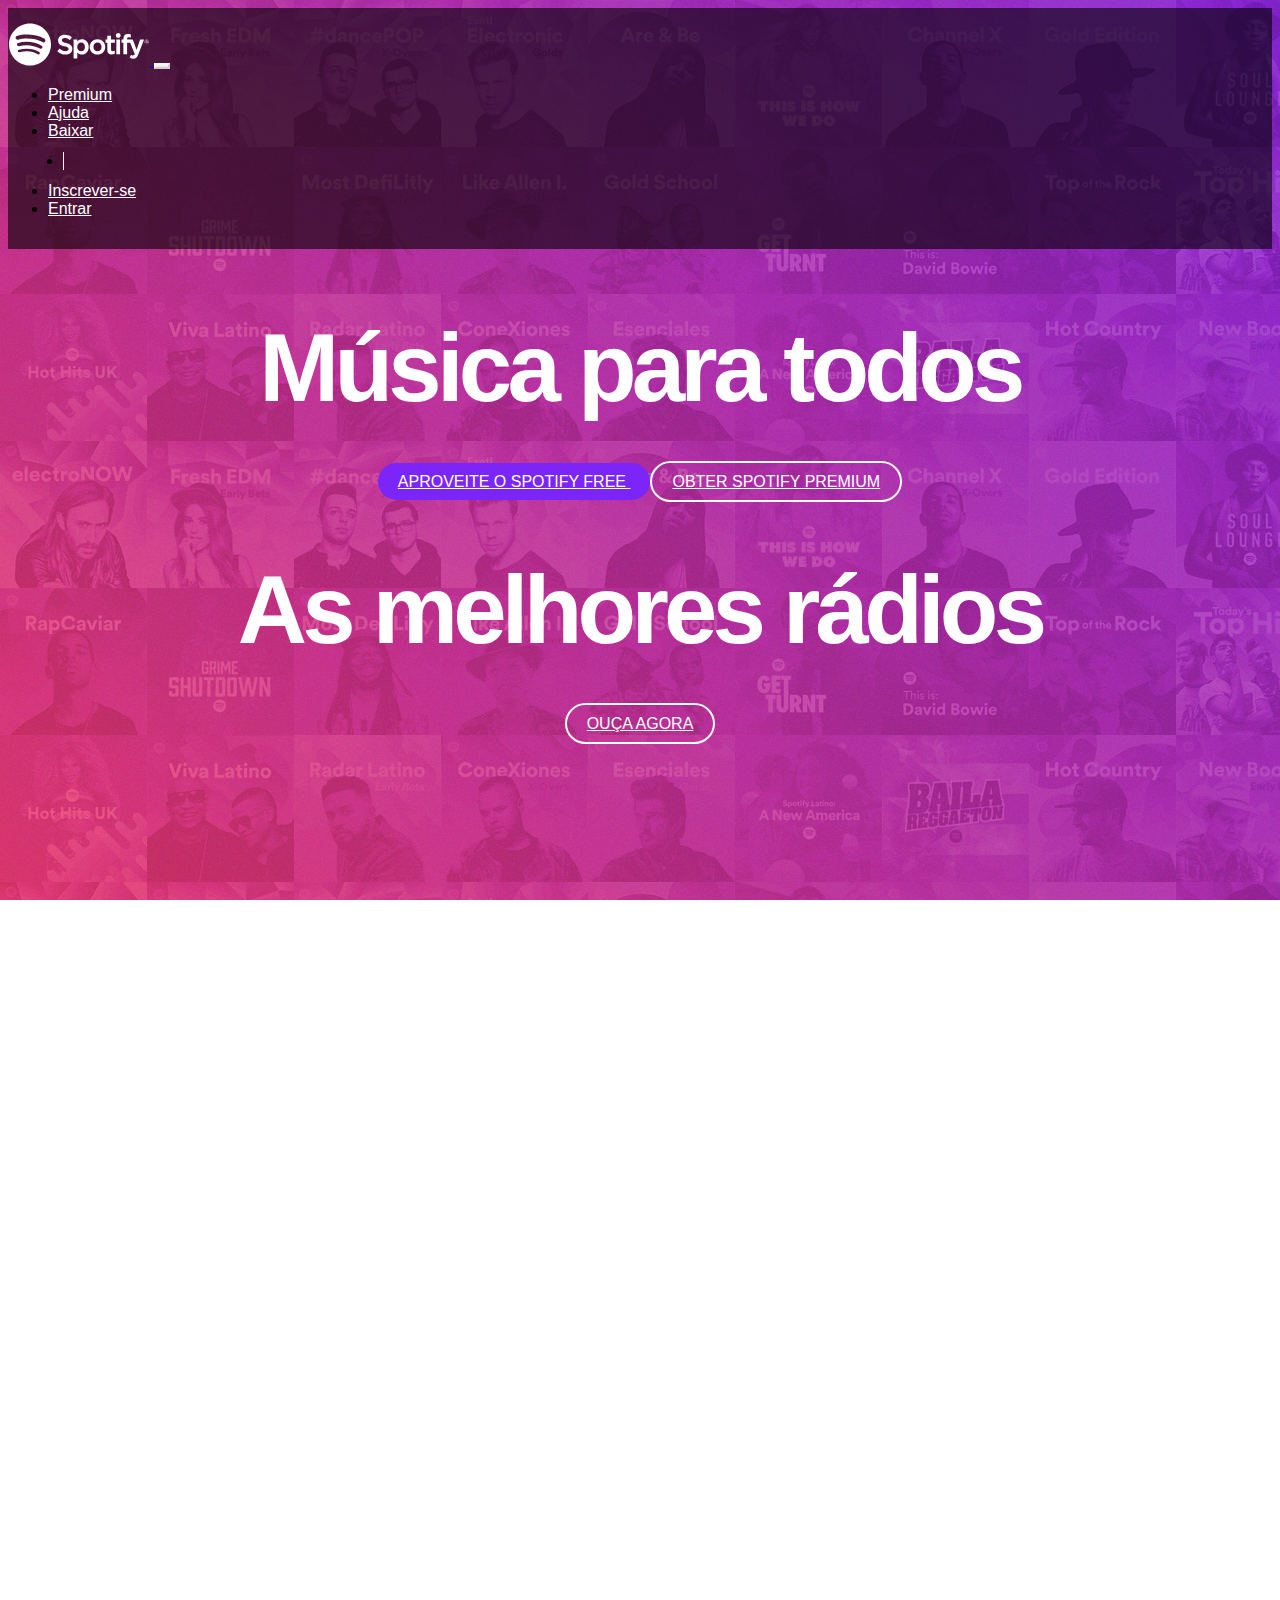
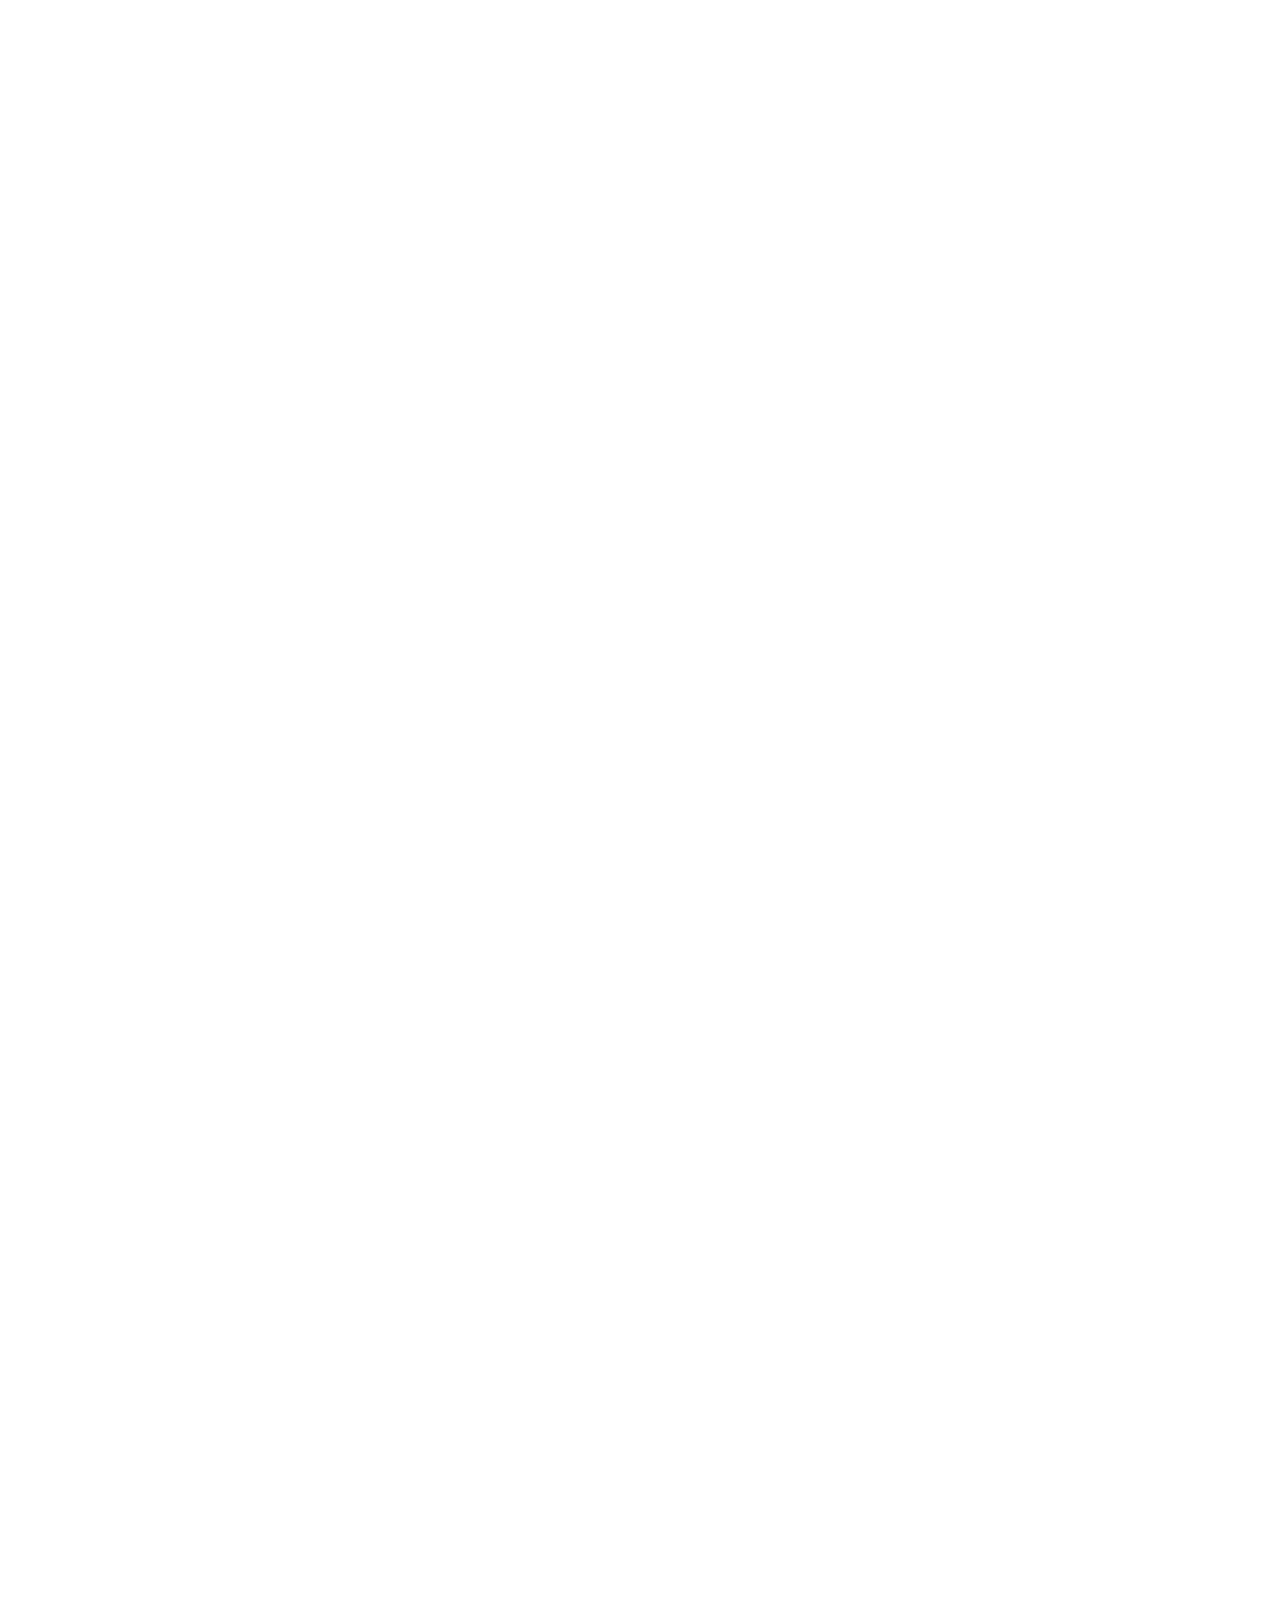
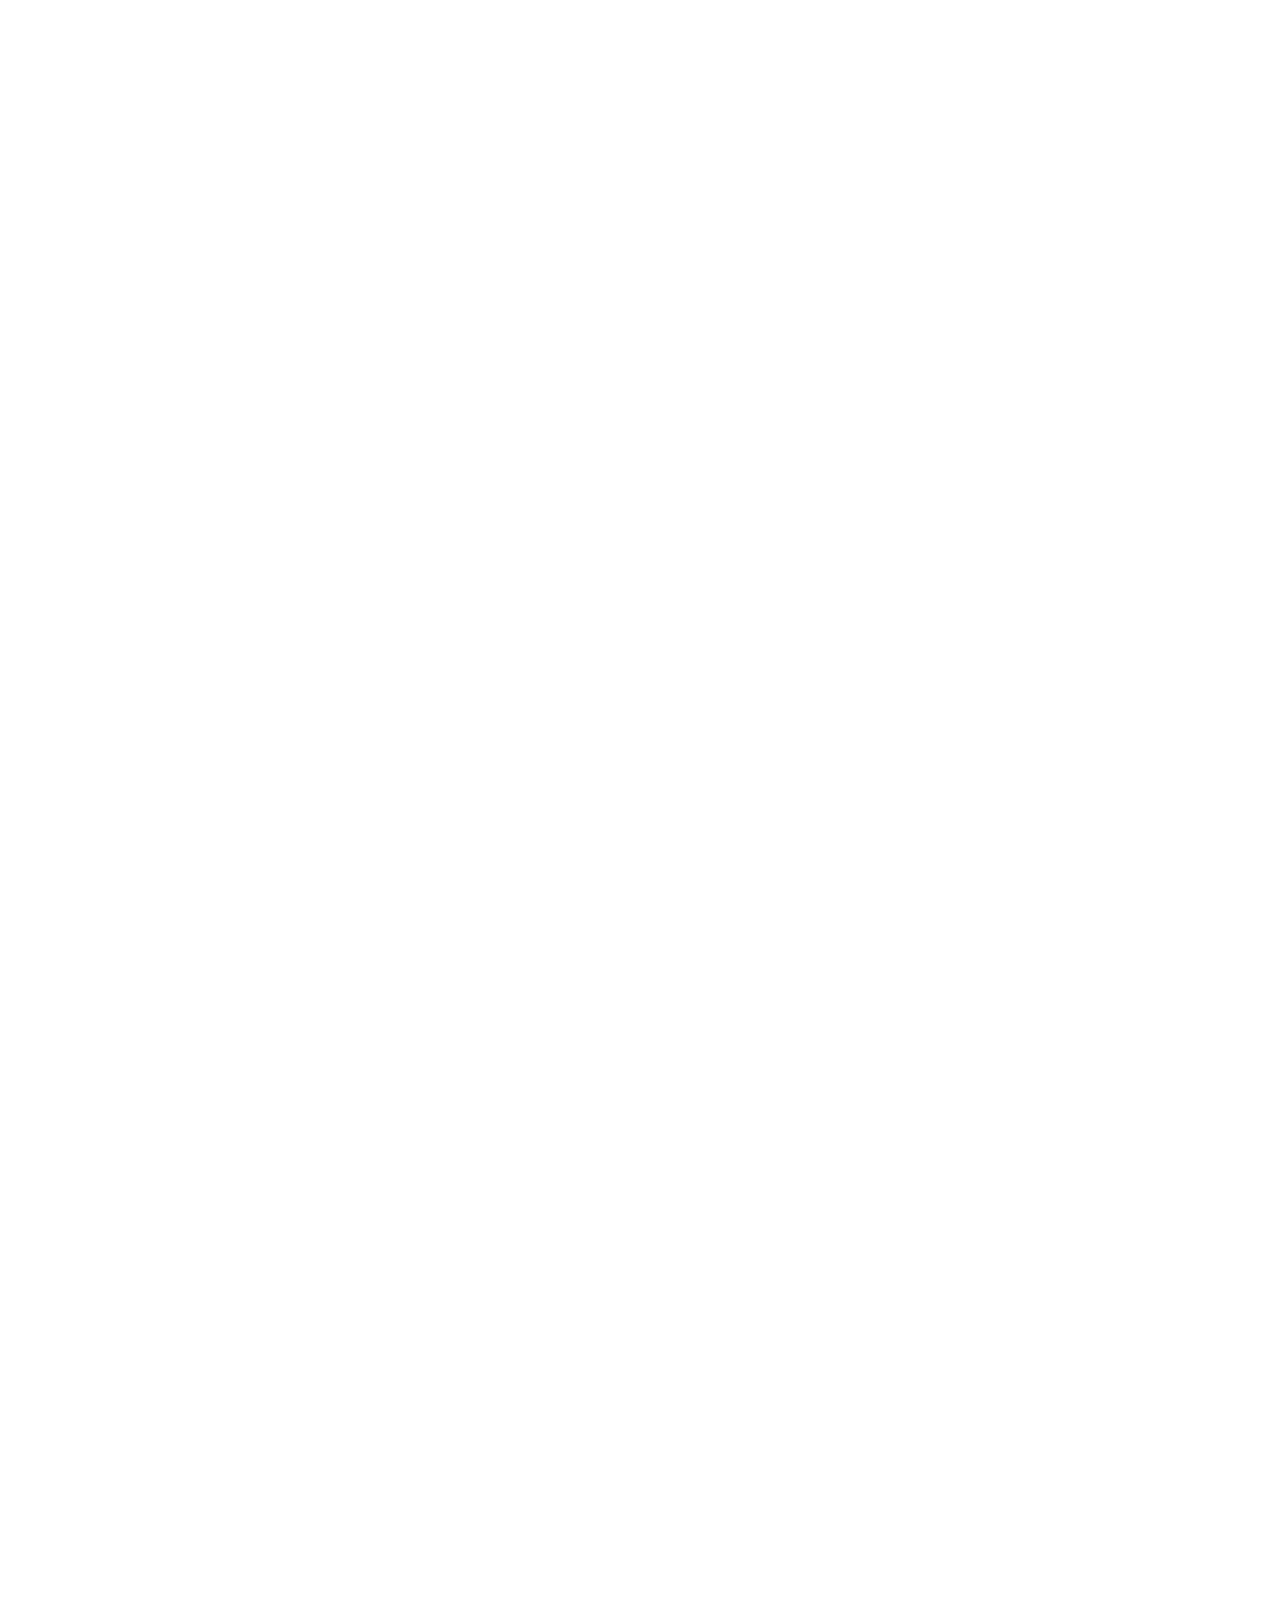
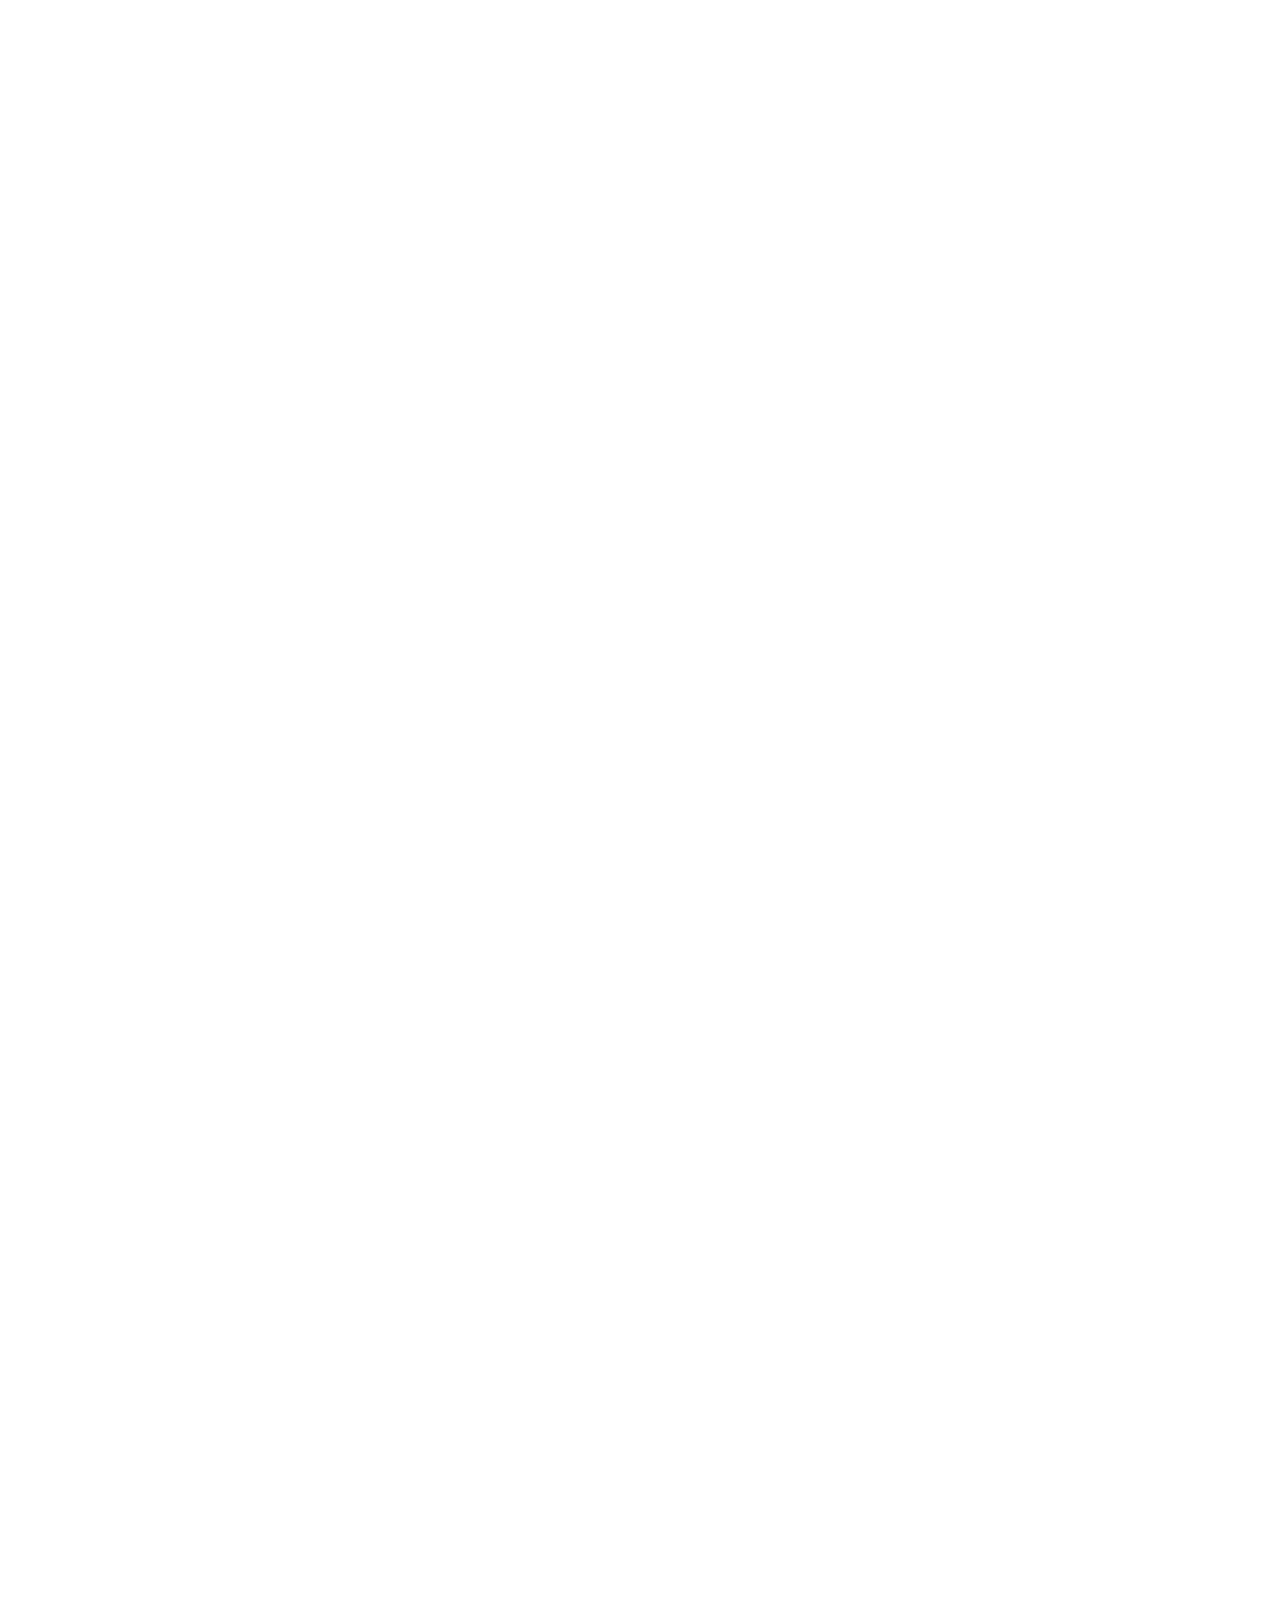
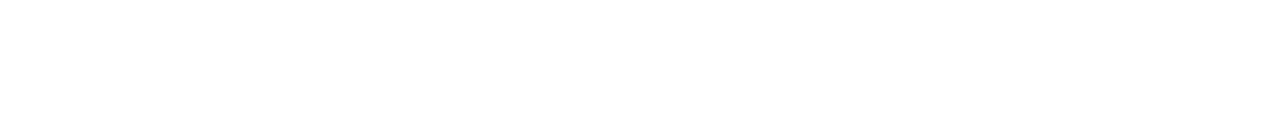
<file: projeto-inicial-spotify/index.html>
<!DOCTYPE html>
<html lang="pt-br">
  <head>
    <!-- Meta tags Obrigatórias -->
    <meta charset="utf-8">
    <meta name="viewport" content="width=device-width, initial-scale=1, shrink-to-fit=no">

    <!-- Bootstrap CSS -->
    <link rel="stylesheet" href="https://stackpath.bootstrapcdn.com/bootstrap/4.1.3/css/bootstrap.min.css" integrity="sha384-MCw98/SFnGE8fJT3GXwEOngsV7Zt27NXFoaoApmYm81iuXoPkFOJwJ8ERdknLPMO" crossorigin="anonymous">

    <!-- Font Awesome -->
    <link rel="stylesheet" href="https://use.fontawesome.com/releases/v5.3.1/css/all.css" integrity="sha384-mzrmE5qonljUremFsqc01SB46JvROS7bZs3IO2EmfFsd15uHvIt+Y8vEf7N7fWAU" crossorigin="anonymous">

    <!-- HTML5Shiv -->
    <!--[if lt IE 9]>
      <script src="https://oss.maxcdn.com/html5shiv/3.7.2/html5shiv.min.js"></script>
    <![endif]-->

    <!-- Estilo customizado -->
    <link rel="stylesheet" type="text/css" href="css/estilo.css">

    <title>Música para todos - Spotify</title>
    <link rel="icon" href="imagens/favicon.png">
  </head>
  <body>
    
    <header><!-- inicio Cabecalho -->
      <nav class="navbar navbar-expand-md navbar-light fixed-top navbar-transparente">
        <div class="container">
          
          <a href="index.html" class="navbar-brand">
            <img src="imagens/spotify.svg" width="142">
          </a>

          <button class="navbar-toggler" data-toggle="collapse" data-target="#nav-principal">
            <i class="fas fa-bars text-white"></i>
          </button>

          <div class="collapse navbar-collapse" id="nav-principal">
            <ul class="navbar-nav ml-auto">
              <li class="nav-item">
                <a href="" class="nav-link">Premium</a>
              </li>
              <li class="nav-item">
                <a href="" class="nav-link">Ajuda</a>
              </li>
              <li class="nav-item">
                <a href="" class="nav-link">Baixar</a>
              </li>

              <li class="nav-item divisor"></li>

              <li class="nav-item">
                <a href="cadastro.html" class="nav-link">Inscrever-se</a>
              </li>
              <li class="nav-item">
                <a href="login.html" class="nav-link">Entrar</a>
              </li>
            </ul>
          </div>

        </div>
      </nav>
    </header><!--/fim Cabecalho -->

    <section id="home" class="d-flex"><!--home -->
      <div class="container align-self-center"><!--container -->
        <div class="row"><!--row -->
          <div class="col-md-12 capa">
            
            <div id="carousel-spotify" class="carousel slide" data-ride="carousel">
              <div class="carousel-inner"><!--Inner -->
                
                <div class="carousel-item active">
                  <h1>Música para todos</h1>
                  <a href="" class="btn btn-lg btn-custom btn-roxo">
                    Aproveite o Spotify Free
                  </a>

                  <a href="" class="btn btn-lg btn-custom btn-branco">
                    Obter Spotify Premium
                  </a>
                </div>

                <div class="carousel-item">
                  <h1>As melhores rádios</h1>
                  <a href="" class="btn btn-lg btn-custom btn-branco">
                    <i class="fas fa-music"></i> Ouça agora
                  </a>
                </div>

              </div><!--/Inner -->

              <!-- Controles -->
              <a href="#carousel-spotify" class="carousel-control-prev" data-slide="prev">
                <i class="fas fa-angle-left fa-3x"></i>
              </a>

              <a href="#carousel-spotify" class="carousel-control-next" data-slide="next">
                <i class="fas fa-angle-right fa-3x"></i>
              </a>

            </div>

          </div>
        </div><!--/row -->
      </div><!--/container -->
    </section><!--/home -->

    <section id="servicos" class="caixa">
      <div class="container">
        <div class="row">
          <div class="col-md-6">
            <div class="row albuns">
              <div class="col-md-6">
                <img src="imagens/img1.jpg" class="img-fluid">
              </div>
              <div class="col-md-6">
                <img src="imagens/img2.jpg" class="img-fluid">
              </div>
            </div>
            <div class="row albuns">
              <div class="col-md-6">
                <img src="imagens/img3.jpg" class="img-fluid">
              </div>
              <div class="col-md-6">
                <img src="imagens/img4.jpg" class="img-fluid">
              </div>
            </div>
          </div>
          <div class="col-md-6">
            
            <h2>O que o Spotify tem?</h2>

            <h3>Músicas</h3>
            <p>O Spotify tem milhões de músicas. Escute seus sons favoritos, descubra novas músicas e reúna seus favoritos em um só lugar.</p>

            <h3>Playlists</h3>
            <p>No Spotify você encontra uma playlist para cada momento. Todas feitas por fanáticos e especialistas da música.</p>

            <h3>Novos lançamentos</h3>
            <p>Escute os novos lançamentos de singles e álbuns da semana e veja o que está bombando no Top 50.</p>

          </div>
        </div>
      </div>
    </section>


    <section id="recursos" class="caixa">
      <div class="container">
        <div class="row">
          <div class="col-md-4">

            <h2>Fácil</h2>
            <h3>Buscar</h3>
            <p>Já sabe o que quer escutar? É só procurar e apertar o play.
            </p>

            <h3>Navegar</h3>
            <p>Veja os novos lançamentos, o que está bombando nas paradas e as melhores playlists para o seu momento.
            </p>

            <h3>Descobrir</h3>
            <p>Curta músicas novas toda segunda-feira com uma playlist personalizada pra você. Ou relaxe e curta uma das rádios.
            </p>

          </div>
          <div class="col-md-8">
            <div class="row rotacionar">
              <div class="col-md-6">
                <img src="imagens/iphone1.png" class="img-fluid">
              </div>
              <div class="col-md-6">
                <img src="imagens/iphone2.png" class="img-fluid">
              </div>
            </div>
          </div>
        </div>
      </div>
    </section>

    <footer>
      <div class="container">
        <div class="row">
          <div class="col-md-2">
            <img src="imagens/spotify.svg" width="142">
          </div>
          <div class="col-md-2">
            <h4>company</h4>
            <ul class="navbar-nav">
              <li><a href="">Sobre</a></li>
              <li><a href="">Empregos</a></li>
              <li><a href="">Imprensa</a></li>
              <li><a href="">Novidades</a></li>
            </ul>
          </div>
          <div class="col-md-2">
            <h4>comunidades</h4>
            <ul class="navbar-nav">
              <li><a href="">Artistas</a></li>
              <li><a href="">Desenvolvedores</a></li>
              <li><a href="">Marcas</a></li>
            </ul>
          </div>
          <div class="col-md-2">
            <h4>links uteis</h4>
            <ul class="navbar-nav">
              <li><a href="">Ajuda</a></li>
              <li><a href="">Presentes</a></li>
              <li><a href="">Player da web</a></li>
            </ul>
          </div>
          <div class="col-md-4">
            <ul>
              <li>
                <a href="https://www.facebook.com/SpotifyBrasil/"><img src="imagens/facebook.png"></a>
              </li>
              <li>
                <a href="https://x.com/spotify"><img src="imagens/twitter.png"></a>
              </li>
              <li>
                <a href="https://www.instagram.com/spotify/"><img src="imagens/instagram.png"></a>
              </li>
            </ul>
          </div>
        </div>
      </div>
    </footer>

    <!-- JavaScript (Opcional) -->
    <!-- jQuery primeiro, depois Popper.js, depois Bootstrap JS -->
    <script src="https://code.jquery.com/jquery-3.3.1.slim.min.js" integrity="sha384-q8i/X+965DzO0rT7abK41JStQIAqVgRVzpbzo5smXKp4YfRvH+8abtTE1Pi6jizo" crossorigin="anonymous"></script>
    <script src="https://cdnjs.cloudflare.com/ajax/libs/popper.js/1.14.3/umd/popper.min.js" integrity="sha384-ZMP7rVo3mIykV+2+9J3UJ46jBk0WLaUAdn689aCwoqbBJiSnjAK/l8WvCWPIPm49" crossorigin="anonymous"></script>
    <script src="https://stackpath.bootstrapcdn.com/bootstrap/4.1.3/js/bootstrap.min.js" integrity="sha384-ChfqqxuZUCnJSK3+MXmPNIyE6ZbWh2IMqE241rYiqJxyMiZ6OW/JmZQ5stwEULTy" crossorigin="anonymous"></script>
  </body>
</html>
</file>
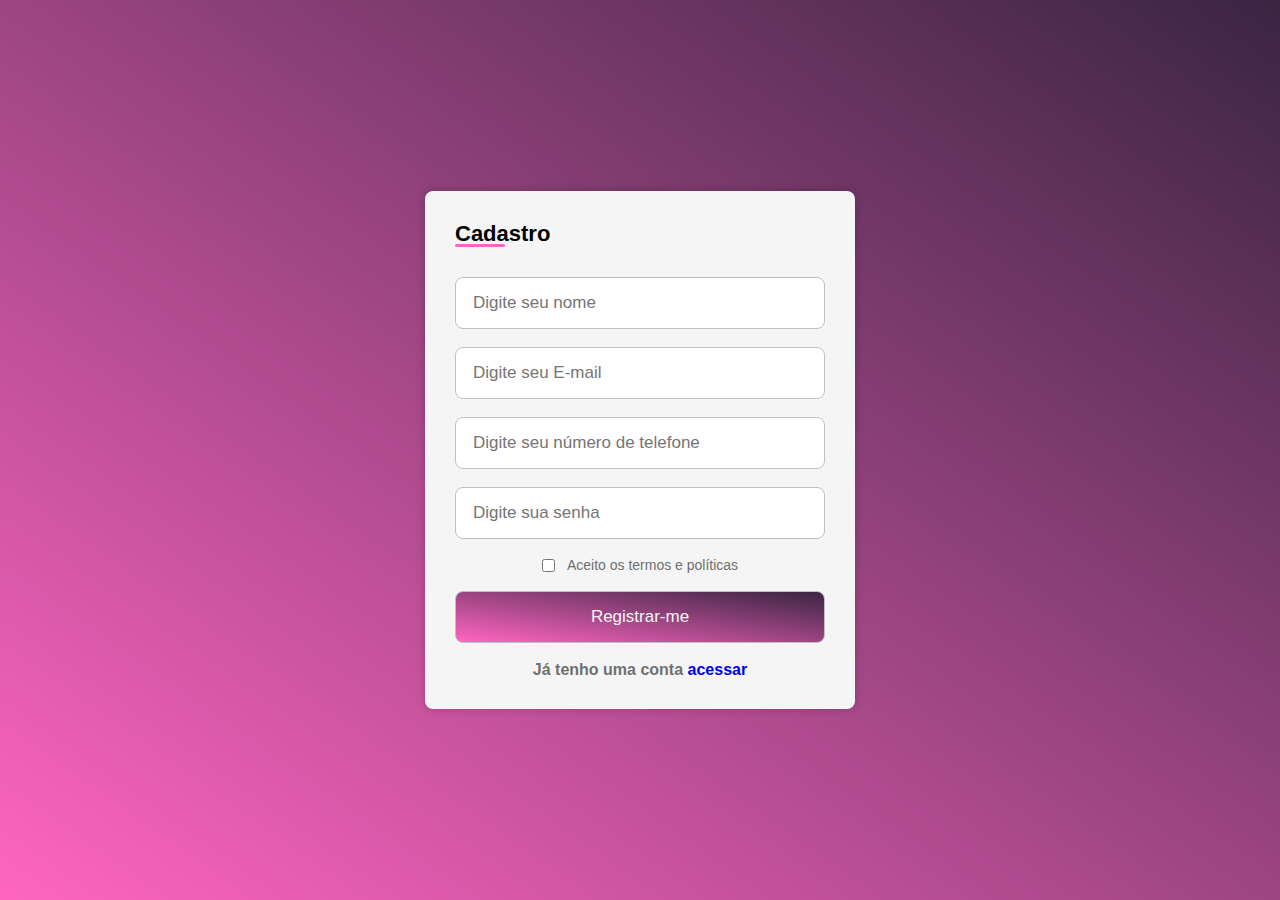
<file: projeto-inicial-spotify/cadastro.html>
<!DOCTYPE html>
<html lang="en">
<head>
    <meta charset="UTF-8">
    <meta name="viewport" content="width=device-width, initial-scale=1.0">
    <title>Cadastre-se</title>

    <link rel="stylesheet" href="cadastro.css">
</head>
<body>
    
    <div class="principal">
        <h2>Cadastro</h2>

        <form action="#">
            <div class="campo">
                <input type="text" placeholder="Digite seu nome">
            </div>

            <div class="campo">
                <input type="email" placeholder="Digite seu E-mail">
            </div>

            <div class="campo">
                <input type="tel" placeholder="Digite seu número de telefone">
            </div>

            <div class="campo">
                <input type="password" placeholder="Digite sua senha">
            </div>

            <div class="termos">
                <input type="checkbox" id="checar">
                <label for="checar">Aceito os termos e políticas</label>
            </div>

            <div class="campo">
                <a href="index.html">
                <input type="button" class="btn" value="Registrar-me">
                </a>
            </div>

            <div class="login">
                <h4>Já tenho uma conta <a href="login.html">acessar</a></h4>
            </div>
        </form>
    </div>

</body>
</html>
</file>
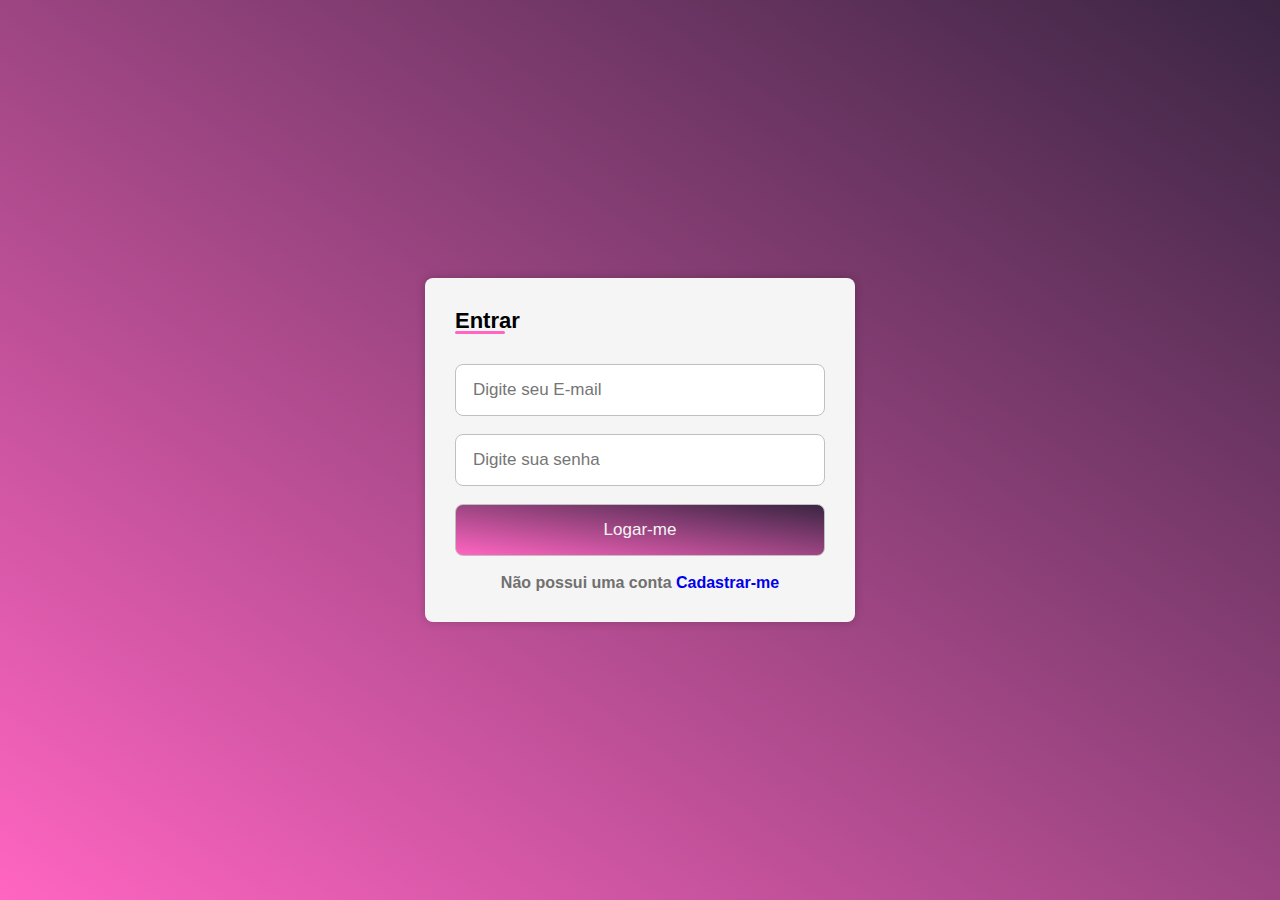
<file: projeto-inicial-spotify/login.html>
<!DOCTYPE html>
<html lang="en">
<head>
    <meta charset="UTF-8">
    <meta name="viewport" content="width=device-width, initial-scale=1.0">
    <title>Cadastre-se</title>

    <link rel="stylesheet" href="cadastro.css">
</head>
<body>
    
    <div class="principal">
        <h2>Entrar</h2>

        <form action="#">
            <div class="campo">
                <input type="email" placeholder="Digite seu E-mail">
            </div>

            <div class="campo">
                <input type="password" placeholder="Digite sua senha">
            </div>

            <div class="campo">
                <a href="index.html">
                <input type="button" class="btn" value="Logar-me">
                </a>
            </div>

            <div class="login">
                <h4>Não possui uma conta <a href="cadastro.html">Cadastrar-me</a></h4>
            </div>
        </form>
    </div>

</body>
</html>
</file>
<file: projeto-inicial-spotify/css/estilo.css>
/*
* 
* @author Jamilton Damasceno
*/

/* Layout
-----------------------------*/
html, body, #home {
	height: 100%;
	overflow-x: hidden;
}

body {
	background: url(../imagens/capa.png),
				url(../imagens/ruido.png),
				linear-gradient(50deg,#ff4169,#7c26f8);
	background-attachment: fixed;
	font-family: Helvetica,Arial,sans-serif;
}

/* Barra de navegação
-----------------------------*/
nav.navbar-transparente {
	padding: 15px 0px;
	background: rgba(0,0,0,0.6);
}

.navbar-light .navbar-nav .nav-link {
	color: white;
}

.navbar-light .navbar-nav .nav-link:hover {
	color: #9bf0e1;
}

.navbar-light .navbar-toggler {
    color: rgba(255,255,255,.5);
    border-color: rgba(255,255,255,0.5);
}

.divisor {
	width: 1px;
	background: white;
	margin: 12px 15px;
}

/* Capa
-----------------------------*/
.capa {
	text-align: center;
}

.btn-custom {
	color: white;
	border-radius: 500px;
	-webkit-border-radius: 500px;
    -moz-border-radius: 500px;
    text-transform: uppercase;
    transition: background 0.4s, color 0.4s;
    padding: 10px 20px;
}

.btn-roxo {
	background: #7c25f8;
}

.btn-roxo:hover {
	background: #6207e3;
	color: white;
}

.btn-branco {
	border: 2px solid white;
}

.btn-branco:hover {
	background-color: white;
	color: black;
}

.carousel-control-next, .carousel-control-prev {
	width: 5%;
}

/* Estrutura conteúdos
-----------------------------*/
.caixa {
	padding-top: 20px;
	padding-bottom: 20px;
}

#servicos {
	background: white;
}

#recursos {
	color: white;
}

#servicos h2, h3 {
	color: #7c25f8;
}

#recursos h2 {
	color: white;
}

#recursos h3 {
	color: #9bf0e1;
}

.albuns {
	padding: 10px 0;
}

.rotacionar {
	-ms-transform: rotate(30deg); /* IE 9 */
    -webkit-transform: rotate(30deg); /* Chrome, Safari, Opera */
    transform: rotate(30deg);
	padding-left: 80px;
}

/* Rodapé
-----------------------------*/
footer {
	background: #000;
	padding: 50px 0px 20px 0px;
	position: relative;
}

footer h4 {
	color: #919496;
	font-size: 0.8em;
	text-transform: uppercase;
}

footer .navbar-nav a {
	color: white;
	font-size: 0.8em;
}

footer .navbar-nav a:hover {
	color: #9bf0e1;
	text-decoration: none;
}

footer ul {
	list-style: none;
}

footer ul li {
	float: right;
	margin: 0 5px;
}

/* Tipografia
-----------------------------*/
h1 {
	font-weight: 900;
	letter-spacing: -0.05em;
	margin-bottom: 50px;
	color: white;
}

h2 {
	font-size: 3em;
	font-weight: 700;
	letter-spacing: -0.04em;
}

h3 {
	font-size: 2em;
	font-weight: 700;
	letter-spacing: -0.04em;
}



/* Extra small devices (portrait phones, less than 576px)*/
@media (max-width: 575.98px) {
	.btn-custom {
		margin: 10px 15px;
		font-size: 1em;
	}
}

/* Small devices (landscape phones, 576px and up) */
@media (min-width: 576px) and (max-width: 767.98px) {
	h1 {
		font-size: 3em;
	}
	.btn-custom {
		margin: 10px 15px;
	}
}

/* Medium devices (tablets, 768px and up)*/
@media (min-width: 768px) and (max-width: 991.98px) {
	h1 {
		font-size: 4em;
	}
}

/* Large devices (desktops, 992px and up)*/
@media (min-width: 992px) and (max-width: 1199.98px) {
	h1 {
		font-size: 5em;
	}
}

/* Extra large devices (large desktops, 1200px and up)*/
@media (min-width: 1200px) {
	h1 {
		font-size: 6em;
	}
}
</file>
<file: projeto-inicial-spotify/cadastro.css>
*{
    margin: 0;
    padding: 0;
    box-sizing: border-box;
    font-family: 'Poppins', sans-serif;
}

body{
    display: flex;
    align-items: center;
    justify-content: center;
    height: 100vh;
    background: linear-gradient(to right top, rgb(255, 101, 193), rgb(58, 37, 67));
}

.principal{
    width: 430px;
    background: whitesmoke;
    border-radius: 8px;
    padding: 30px;
    box-shadow: 0 0 10px rgba(0,0,0,0.2);
    position: relative;
}

.principal h2{
    position: relative;
    font-size: 22px;
    font-weight: 600;
    color: #000;
}

.principal h2::before{
    content: "";
    position: absolute;
    bottom: 0;
    left: 0;
    width: 50px;
    background: rgb(255, 101, 193);
    border-radius: 12px;
    height: 3px;
}

form{
    margin-top: 30px;
}

form .campo{
    height: 52px;
    margin: 18px 0;
}

.campo input{
    height: 100%;
    width: 100%;
    border: 1.5px solid silver;
    outline: none;
    font-size: 17px;
    padding: 0 17px;
    border-radius: 8px;
    font-weight: 400;
    transition: all 300ms ease;
}

.termos{
    display: flex;
    align-items: center;
    justify-content: center;
    gap: 12px
}

label{
    font-size: 14px;
    font-weight: 500;
    color: #707070;
}

.btn{
    width: 100%;
    color: whitesmoke;
    font-size: 17px;
    font-weight: 500;
    cursor: pointer;
    background: linear-gradient(to right top, rgb(255, 101, 193), rgb(58, 37, 67));
    outline: none;
    border: none;
}

.login{
    display: flex;
    align-items: center;
    justify-content: center;
    color: #707070;
}

.login .h4{
    font-size: 14px;
    font-weight: 400;
    
}

a{
    text-decoration: none;
}

a.hover{
    text-decoration: underline;
}
</file>
